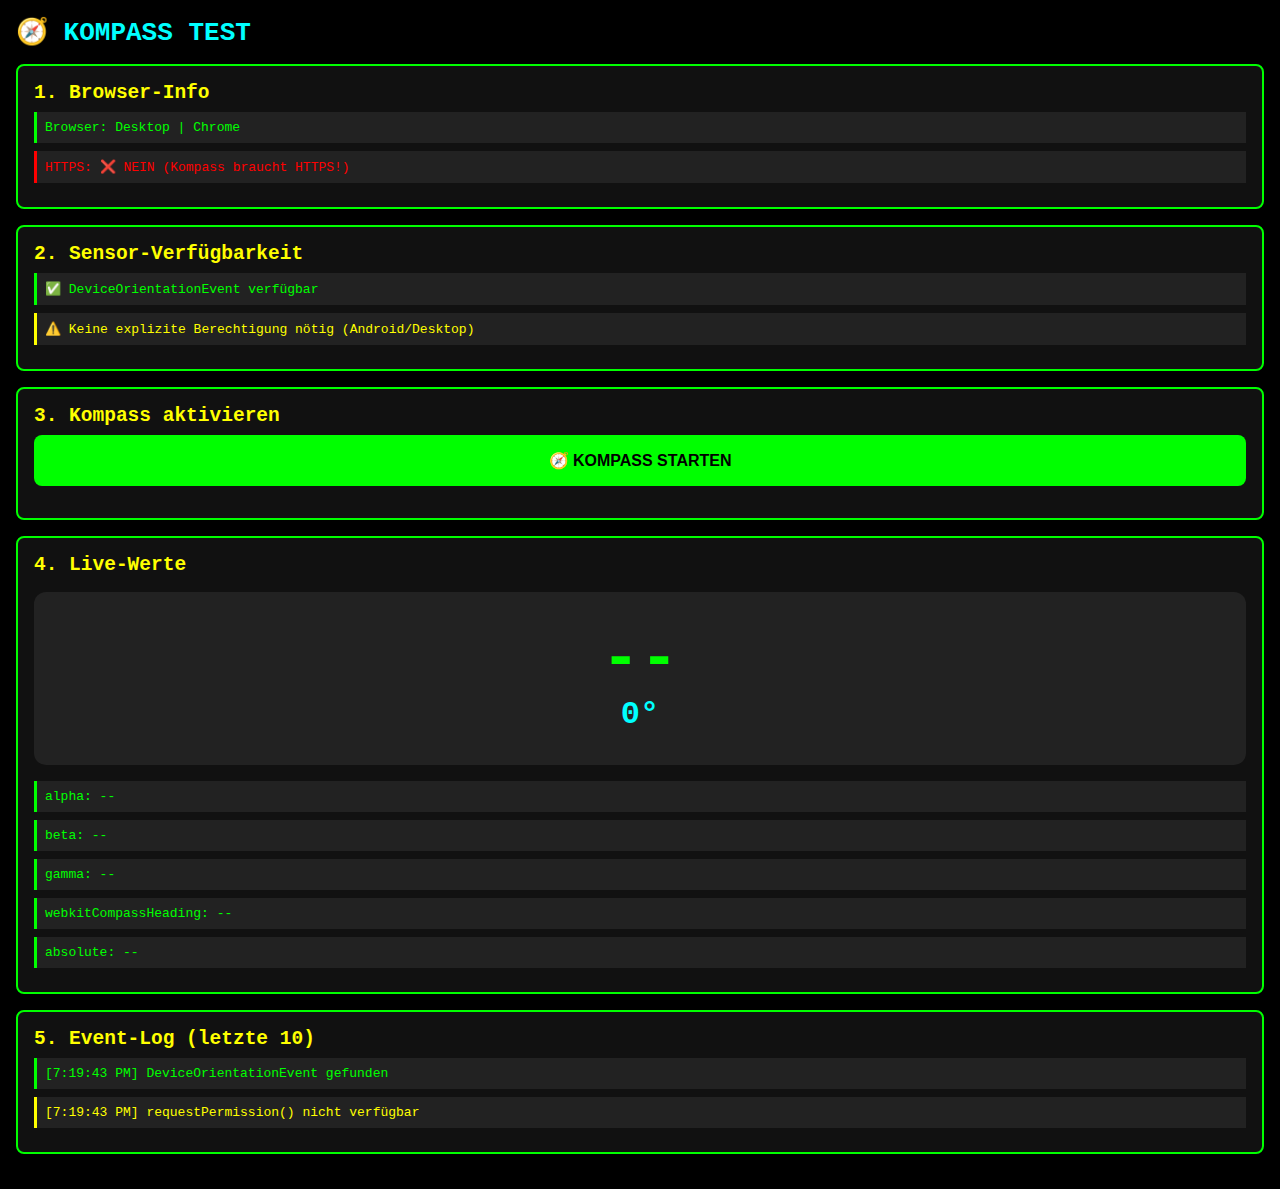
<file: compass-test.html>
<!DOCTYPE html>
<html lang="de">
<head>
    <meta charset="UTF-8">
    <meta name="viewport" content="width=device-width, initial-scale=1.0">
    <title>Kompass Test - Debug</title>
    <style>
        * {
            margin: 0;
            padding: 0;
            box-sizing: border-box;
        }
        
        body {
            font-family: monospace;
            background: #000;
            color: #0f0;
            padding: 1rem;
        }
        
        .test-box {
            background: #111;
            border: 2px solid #0f0;
            border-radius: 8px;
            padding: 1rem;
            margin-bottom: 1rem;
        }
        
        h1 {
            color: #0ff;
            margin-bottom: 1rem;
        }
        
        h2 {
            color: #ff0;
            margin-bottom: 0.5rem;
        }
        
        .btn {
            background: #0f0;
            color: #000;
            border: none;
            padding: 1rem;
            font-size: 1rem;
            font-weight: bold;
            border-radius: 8px;
            width: 100%;
            margin-bottom: 1rem;
            cursor: pointer;
        }
        
        .btn:active {
            background: #0a0;
        }
        
        .status {
            margin: 0.5rem 0;
            padding: 0.5rem;
            background: #222;
            border-left: 3px solid #0f0;
        }
        
        .status.error {
            border-color: #f00;
            color: #f00;
        }
        
        .status.warning {
            border-color: #ff0;
            color: #ff0;
        }
        
        .big-compass {
            text-align: center;
            font-size: 4rem;
            font-weight: bold;
            padding: 2rem;
            background: #222;
            border-radius: 12px;
            margin: 1rem 0;
        }
        
        .compass-value {
            font-size: 2rem;
            color: #0ff;
        }
    </style>
</head>
<body>
    <h1>🧭 KOMPASS TEST</h1>
    
    <div class="test-box">
        <h2>1. Browser-Info</h2>
        <div class="status" id="browserInfo">Lade...</div>
        <div class="status" id="httpsInfo">Lade...</div>
    </div>
    
    <div class="test-box">
        <h2>2. Sensor-Verfügbarkeit</h2>
        <div class="status" id="sensorInfo">Prüfe...</div>
        <div class="status" id="permissionInfo">Prüfe...</div>
    </div>
    
    <div class="test-box">
        <h2>3. Kompass aktivieren</h2>
        <button class="btn" onclick="startCompass()">🧭 KOMPASS STARTEN</button>
        <div id="compassStatus"></div>
    </div>
    
    <div class="test-box">
        <h2>4. Live-Werte</h2>
        <div class="big-compass">
            <div id="compassDisplay">--</div>
            <div class="compass-value" id="compassDegrees">0°</div>
        </div>
        <div class="status" id="alphaValue">alpha: --</div>
        <div class="status" id="betaValue">beta: --</div>
        <div class="status" id="gammaValue">gamma: --</div>
        <div class="status" id="webkitValue">webkitCompassHeading: --</div>
        <div class="status" id="absoluteValue">absolute: --</div>
    </div>
    
    <div class="test-box">
        <h2>5. Event-Log (letzte 10)</h2>
        <div id="eventLog"></div>
    </div>
    
    <script>
        const eventLog = [];
        let compassActive = false;
        
        function log(msg, type = 'info') {
            console.log(msg);
            eventLog.push({ time: new Date().toLocaleTimeString(), msg: msg, type: type });
            if (eventLog.length > 10) eventLog.shift();
            updateEventLog();
        }
        
        function updateEventLog() {
            const logDiv = document.getElementById('eventLog');
            logDiv.innerHTML = eventLog.map(e => 
                `<div class="status ${e.type}">[${e.time}] ${e.msg}</div>`
            ).join('');
        }
        
        // Check browser info
        const userAgent = navigator.userAgent;
        const isIOS = /iPad|iPhone|iPod/.test(userAgent);
        const isAndroid = /Android/.test(userAgent);
        const isSafari = /Safari/.test(userAgent) && !/Chrome/.test(userAgent);
        const isChrome = /Chrome/.test(userAgent);
        const isFirefox = /Firefox/.test(userAgent);
        const isSecure = window.location.protocol === 'https:';
        
        document.getElementById('browserInfo').textContent = 
            `Browser: ${isIOS ? 'iOS' : isAndroid ? 'Android' : 'Desktop'} | ` +
            `${isSafari ? 'Safari' : isChrome ? 'Chrome' : isFirefox ? 'Firefox' : 'Unbekannt'}`;
        
        document.getElementById('httpsInfo').textContent = 
            `HTTPS: ${isSecure ? '✅ Ja' : '❌ NEIN (Kompass braucht HTTPS!)'}`;
        document.getElementById('httpsInfo').className = isSecure ? 'status' : 'status error';
        
        // Check sensor availability
        if (typeof DeviceOrientationEvent !== 'undefined') {
            document.getElementById('sensorInfo').textContent = 
                '✅ DeviceOrientationEvent verfügbar';
            log('DeviceOrientationEvent gefunden', 'info');
        } else {
            document.getElementById('sensorInfo').textContent = 
                '❌ DeviceOrientationEvent NICHT verfügbar';
            document.getElementById('sensorInfo').className = 'status error';
            log('DeviceOrientationEvent fehlt!', 'error');
        }
        
        // Check permission API
        if (typeof DeviceOrientationEvent !== 'undefined' && 
            typeof DeviceOrientationEvent.requestPermission === 'function') {
            document.getElementById('permissionInfo').textContent = 
                '✅ Berechtigung kann angefragt werden (iOS 13+)';
            log('requestPermission() verfügbar', 'info');
        } else {
            document.getElementById('permissionInfo').textContent = 
                '⚠️ Keine explizite Berechtigung nötig (Android/Desktop)';
            document.getElementById('permissionInfo').className = 'status warning';
            log('requestPermission() nicht verfügbar', 'warning');
        }
        
        // Start compass
        async function startCompass() {
            const statusDiv = document.getElementById('compassStatus');
            statusDiv.innerHTML = '<div class="status">Starte Kompass...</div>';
            log('Kompass-Start angefordert', 'info');
            
            try {
                // iOS 13+ requires permission
                if (typeof DeviceOrientationEvent !== 'undefined' && 
                    typeof DeviceOrientationEvent.requestPermission === 'function') {
                    
                    log('Frage nach Berechtigung (iOS)...', 'info');
                    const permission = await DeviceOrientationEvent.requestPermission();
                    log(`Berechtigung: ${permission}`, permission === 'granted' ? 'info' : 'error');
                    
                    if (permission === 'granted') {
                        // Try deviceorientation first
                        window.addEventListener('deviceorientation', handleOrientation, true);
                        log('Event-Listener registriert (deviceorientation)', 'info');
                        statusDiv.innerHTML = '<div class="status">✅ Kompass läuft! Bewegen Sie das Gerät...</div>';
                        compassActive = true;
                    } else {
                        statusDiv.innerHTML = '<div class="status error">❌ Berechtigung verweigert!</div>';
                        log('Berechtigung verweigert', 'error');
                    }
                } else {
                    // Android/Desktop - try both event types
                    log('Registriere Event-Listener (kein iOS)...', 'info');
                    
                    // Try absolute first
                    if ('ondeviceorientationabsolute' in window) {
                        window.addEventListener('deviceorientationabsolute', handleOrientation, true);
                        log('Event-Listener: deviceorientationabsolute', 'info');
                    } else {
                        window.addEventListener('deviceorientation', handleOrientation, true);
                        log('Event-Listener: deviceorientation', 'info');
                    }
                    
                    statusDiv.innerHTML = '<div class="status">✅ Kompass läuft! Bewegen Sie das Gerät...</div>';
                    compassActive = true;
                }
            } catch (error) {
                log(`FEHLER: ${error.message}`, 'error');
                statusDiv.innerHTML = `<div class="status error">❌ Fehler: ${error.message}</div>`;
            }
        }
        
        // Handle orientation
        let eventCount = 0;
        function handleOrientation(event) {
            eventCount++;
            
            // Log every 30th event to avoid spam
            if (eventCount % 30 === 0) {
                log(`Event #${eventCount} empfangen`, 'info');
            }
            
            // Update all values
            document.getElementById('alphaValue').textContent = 
                `alpha: ${event.alpha !== null ? event.alpha.toFixed(1) : 'null'}`;
            document.getElementById('betaValue').textContent = 
                `beta: ${event.beta !== null ? event.beta.toFixed(1) : 'null'}`;
            document.getElementById('gammaValue').textContent = 
                `gamma: ${event.gamma !== null ? event.gamma.toFixed(1) : 'null'}`;
            document.getElementById('webkitValue').textContent = 
                `webkitCompassHeading: ${event.webkitCompassHeading !== undefined ? event.webkitCompassHeading.toFixed(1) : 'undefined'}`;
            document.getElementById('absoluteValue').textContent = 
                `absolute: ${event.absolute ? 'true' : 'false'}`;
            
            // Calculate compass heading
            let heading = 0;
            let source = '';
            
            if (event.webkitCompassHeading !== undefined && event.webkitCompassHeading !== null) {
                heading = event.webkitCompassHeading;
                source = 'webkit';
            } else if (event.alpha !== null) {
                heading = 360 - event.alpha;
                source = 'alpha';
            }
            
            // Update display
            const directions = ['N', 'NO', 'O', 'SO', 'S', 'SW', 'W', 'NW'];
            const index = Math.round(heading / 45) % 8;
            
            document.getElementById('compassDisplay').textContent = directions[index];
            document.getElementById('compassDegrees').textContent = Math.round(heading) + '°';
            
            // Color based on source
            const display = document.getElementById('compassDisplay');
            if (source === 'webkit') {
                display.style.color = '#0f0'; // Green = good (webkit)
            } else if (source === 'alpha') {
                display.style.color = '#ff0'; // Yellow = okay (alpha)
            } else {
                display.style.color = '#f00'; // Red = bad
            }
            
            // Log source on first event
            if (eventCount === 1) {
                log(`Datenquelle: ${source || 'keine'}`, source ? 'info' : 'error');
            }
        }
        
        // Auto-start on mobile
        if ((isIOS || isAndroid) && isSecure) {
            log('Mobile + HTTPS erkannt - bereit zum Starten', 'info');
        }
    </script>
</body>
</html>
</file>
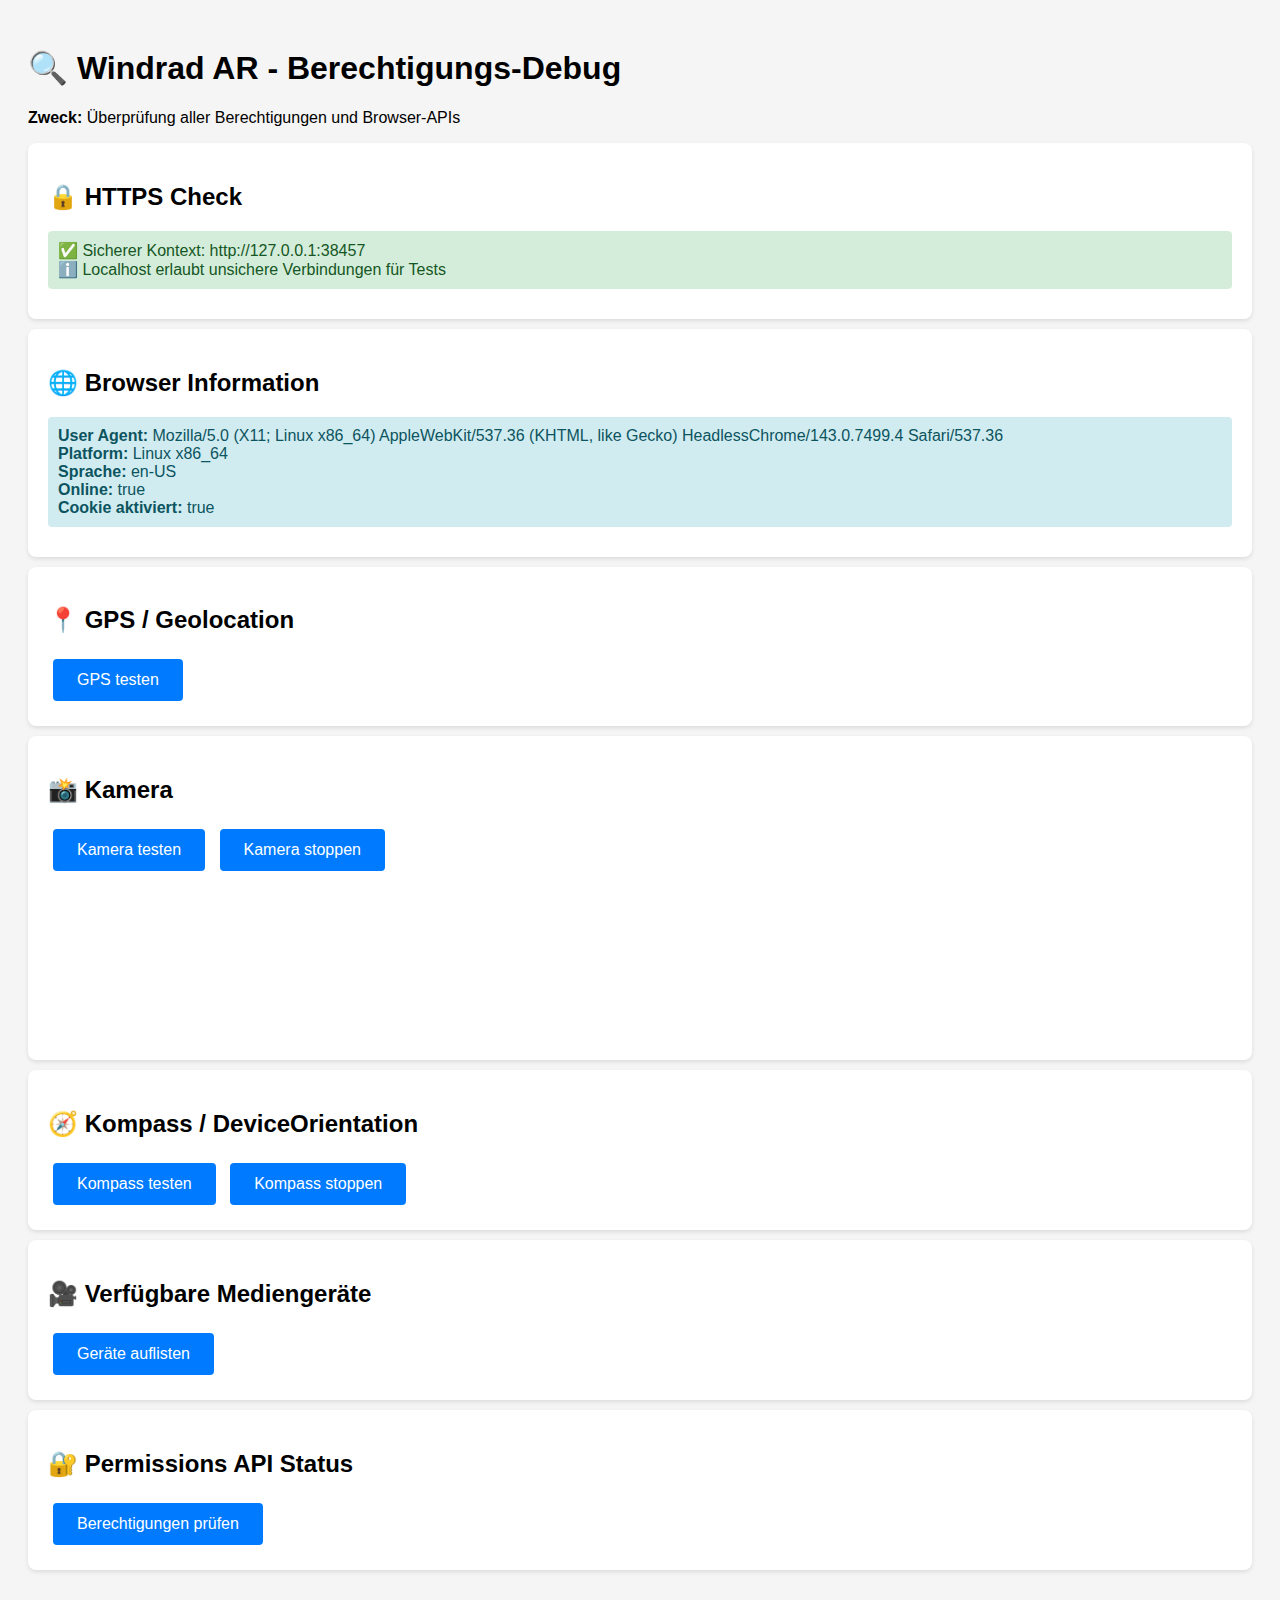
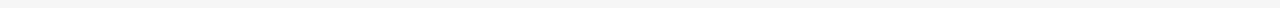
<file: debug-permissions.html>
<!DOCTYPE html>
<html lang="de">
<head>
    <meta charset="UTF-8">
    <meta name="viewport" content="width=device-width, initial-scale=1.0">
    <title>🔍 Berechtigungs-Debug</title>
    <style>
        body {
            font-family: Arial, sans-serif;
            padding: 20px;
            background: #f5f5f5;
        }
        .test-section {
            background: white;
            padding: 20px;
            margin: 10px 0;
            border-radius: 8px;
            box-shadow: 0 2px 4px rgba(0,0,0,0.1);
        }
        .status {
            padding: 10px;
            margin: 10px 0;
            border-radius: 4px;
        }
        .success { background: #d4edda; color: #155724; }
        .error { background: #f8d7da; color: #721c24; }
        .warning { background: #fff3cd; color: #856404; }
        .info { background: #d1ecf1; color: #0c5460; }
        button {
            background: #007bff;
            color: white;
            border: none;
            padding: 12px 24px;
            border-radius: 4px;
            cursor: pointer;
            margin: 5px;
            font-size: 16px;
        }
        button:hover {
            background: #0056b3;
        }
        button:disabled {
            background: #ccc;
            cursor: not-allowed;
        }
        pre {
            background: #f8f9fa;
            padding: 10px;
            border-radius: 4px;
            overflow-x: auto;
        }
        .live-data {
            font-family: monospace;
            font-size: 14px;
            line-height: 1.6;
        }
    </style>
</head>
<body>
    <h1>🔍 Windrad AR - Berechtigungs-Debug</h1>
    <p><strong>Zweck:</strong> Überprüfung aller Berechtigungen und Browser-APIs</p>

    <!-- HTTPS Check -->
    <div class="test-section">
        <h2>🔒 HTTPS Check</h2>
        <div id="httpsStatus"></div>
    </div>

    <!-- Browser Check -->
    <div class="test-section">
        <h2>🌐 Browser Information</h2>
        <div id="browserInfo"></div>
    </div>

    <!-- GPS/Geolocation -->
    <div class="test-section">
        <h2>📍 GPS / Geolocation</h2>
        <button onclick="testGeolocation()">GPS testen</button>
        <div id="gpsStatus"></div>
        <div id="gpsData"></div>
    </div>

    <!-- Kamera -->
    <div class="test-section">
        <h2>📸 Kamera</h2>
        <button onclick="testCamera()">Kamera testen</button>
        <button onclick="stopCamera()">Kamera stoppen</button>
        <div id="cameraStatus"></div>
        <video id="testVideo" autoplay playsinline style="max-width: 100%; border-radius: 8px; margin-top: 10px;"></video>
    </div>

    <!-- Kompass / DeviceOrientation -->
    <div class="test-section">
        <h2>🧭 Kompass / DeviceOrientation</h2>
        <button onclick="testOrientation()">Kompass testen</button>
        <button onclick="stopOrientation()">Kompass stoppen</button>
        <div id="orientationStatus"></div>
        <div id="orientationData" class="live-data"></div>
    </div>

    <!-- MediaDevices Check -->
    <div class="test-section">
        <h2>🎥 Verfügbare Mediengeräte</h2>
        <button onclick="listDevices()">Geräte auflisten</button>
        <div id="devicesStatus"></div>
    </div>

    <!-- Permissions API -->
    <div class="test-section">
        <h2>🔐 Permissions API Status</h2>
        <button onclick="checkPermissions()">Berechtigungen prüfen</button>
        <div id="permissionsStatus"></div>
    </div>

    <script>
        let cameraStream = null;
        let orientationActive = false;

        // ========================================
        // HTTPS Check
        // ========================================
        function checkHTTPS() {
            const isHTTPS = window.location.protocol === 'https:';
            const isLocalhost = window.location.hostname === 'localhost' ||
                               window.location.hostname === '127.0.0.1';

            const status = document.getElementById('httpsStatus');
            if (isHTTPS || isLocalhost) {
                status.innerHTML = `<div class="status success">
                    ✅ Sicherer Kontext: ${window.location.protocol}//${window.location.host}
                    ${isLocalhost ? '<br>ℹ️ Localhost erlaubt unsichere Verbindungen für Tests' : ''}
                </div>`;
            } else {
                status.innerHTML = `<div class="status error">
                    ❌ HTTPS erforderlich! Aktuell: ${window.location.protocol}
                    <br>⚠️ Kamera und Kompass funktionieren nur mit HTTPS oder localhost
                </div>`;
            }
        }

        // ========================================
        // Browser Info
        // ========================================
        function checkBrowser() {
            const info = document.getElementById('browserInfo');
            const data = {
                'User Agent': navigator.userAgent,
                'Platform': navigator.platform,
                'Sprache': navigator.language,
                'Online': navigator.onLine,
                'Cookie aktiviert': navigator.cookieEnabled
            };

            let html = '<div class="status info">';
            for (const [key, value] of Object.entries(data)) {
                html += `<strong>${key}:</strong> ${value}<br>`;
            }
            html += '</div>';
            info.innerHTML = html;
        }

        // ========================================
        // GPS / Geolocation
        // ========================================
        async function testGeolocation() {
            const status = document.getElementById('gpsStatus');
            const data = document.getElementById('gpsData');

            if (!navigator.geolocation) {
                status.innerHTML = '<div class="status error">❌ Geolocation API nicht verfügbar</div>';
                return;
            }

            status.innerHTML = '<div class="status warning">⏳ GPS-Position wird abgerufen...</div>';

            navigator.geolocation.getCurrentPosition(
                (position) => {
                    status.innerHTML = '<div class="status success">✅ GPS erfolgreich abgerufen</div>';
                    data.innerHTML = `<pre>${JSON.stringify({
                        latitude: position.coords.latitude,
                        longitude: position.coords.longitude,
                        accuracy: position.coords.accuracy + ' m',
                        altitude: position.coords.altitude,
                        speed: position.coords.speed,
                        heading: position.coords.heading,
                        timestamp: new Date(position.timestamp).toLocaleString()
                    }, null, 2)}</pre>`;
                },
                (error) => {
                    status.innerHTML = `<div class="status error">
                        ❌ GPS-Fehler: ${error.message}
                        <br><strong>Code:</strong> ${error.code}
                        <br><strong>Mögliche Ursachen:</strong>
                        <ul>
                            <li>Standortdienste deaktiviert</li>
                            <li>Berechtigung verweigert</li>
                            <li>Timeout (Gerät findet keine Position)</li>
                            <li>Position nicht verfügbar</li>
                        </ul>
                    </div>`;
                    data.innerHTML = '';
                },
                {
                    enableHighAccuracy: true,
                    timeout: 10000,
                    maximumAge: 0
                }
            );
        }

        // ========================================
        // Kamera
        // ========================================
        async function testCamera() {
            const status = document.getElementById('cameraStatus');
            const video = document.getElementById('testVideo');

            if (!navigator.mediaDevices || !navigator.mediaDevices.getUserMedia) {
                status.innerHTML = '<div class="status error">❌ getUserMedia API nicht verfügbar</div>';
                return;
            }

            status.innerHTML = '<div class="status warning">⏳ Kamera wird gestartet...</div>';

            try {
                cameraStream = await navigator.mediaDevices.getUserMedia({
                    video: {
                        facingMode: 'environment',
                        width: { ideal: 1920 },
                        height: { ideal: 1080 }
                    }
                });

                video.srcObject = cameraStream;
                video.style.display = 'block';

                const track = cameraStream.getVideoTracks()[0];
                const settings = track.getSettings();

                status.innerHTML = `<div class="status success">
                    ✅ Kamera erfolgreich gestartet
                    <br><strong>Auflösung:</strong> ${settings.width} × ${settings.height}
                    <br><strong>Facing Mode:</strong> ${settings.facingMode}
                    <br><strong>Device ID:</strong> ${settings.deviceId}
                </div>`;

            } catch (error) {
                status.innerHTML = `<div class="status error">
                    ❌ Kamera-Fehler: ${error.name}
                    <br><strong>Message:</strong> ${error.message}
                    <br><strong>Mögliche Ursachen:</strong>
                    <ul>
                        <li><strong>NotAllowedError:</strong> Berechtigung verweigert</li>
                        <li><strong>NotFoundError:</strong> Keine Kamera gefunden</li>
                        <li><strong>NotReadableError:</strong> Kamera wird bereits verwendet</li>
                        <li><strong>OverconstrainedError:</strong> Anforderungen nicht erfüllbar</li>
                        <li><strong>SecurityError:</strong> HTTPS erforderlich</li>
                    </ul>
                </div>`;
            }
        }

        function stopCamera() {
            if (cameraStream) {
                cameraStream.getTracks().forEach(track => track.stop());
                cameraStream = null;
                document.getElementById('testVideo').style.display = 'none';
                document.getElementById('cameraStatus').innerHTML = '<div class="status info">ℹ️ Kamera gestoppt</div>';
            }
        }

        // ========================================
        // Kompass / DeviceOrientation
        // ========================================
        async function testOrientation() {
            const status = document.getElementById('orientationStatus');
            const data = document.getElementById('orientationData');

            // Check if iOS and needs permission
            if (typeof DeviceOrientationEvent !== 'undefined' &&
                typeof DeviceOrientationEvent.requestPermission === 'function') {

                status.innerHTML = '<div class="status warning">⏳ iOS-Berechtigung wird angefordert...</div>';

                try {
                    const permission = await DeviceOrientationEvent.requestPermission();
                    if (permission !== 'granted') {
                        status.innerHTML = '<div class="status error">❌ DeviceOrientation-Berechtigung verweigert</div>';
                        return;
                    }
                    status.innerHTML = '<div class="status success">✅ iOS-Berechtigung erteilt</div>';
                } catch (error) {
                    status.innerHTML = `<div class="status error">
                        ❌ Berechtigungs-Fehler: ${error.message}
                        <br>⚠️ iOS erfordert HTTPS und User-Interaktion (Button-Klick)
                    </div>`;
                    return;
                }
            } else if (typeof DeviceOrientationEvent === 'undefined') {
                status.innerHTML = '<div class="status error">❌ DeviceOrientationEvent nicht verfügbar</div>';
                return;
            } else {
                status.innerHTML = '<div class="status success">✅ DeviceOrientation verfügbar (keine Berechtigung nötig)</div>';
            }

            // Start listening
            orientationActive = true;

            const handleOrientation = (event) => {
                if (!orientationActive) return;

                let heading = null;
                let source = '';

                // iOS uses webkitCompassHeading
                if (event.webkitCompassHeading !== undefined && event.webkitCompassHeading !== null) {
                    heading = event.webkitCompassHeading;
                    source = 'iOS webkitCompassHeading';
                }
                // Android uses alpha (inverted)
                else if (event.alpha !== null) {
                    heading = 360 - event.alpha;
                    source = 'Android alpha (invertiert)';
                }

                data.innerHTML = `
                    <strong>Kompass-Daten (Live):</strong><br>
                    Richtung: ${heading !== null ? Math.round(heading) + '°' : 'Nicht verfügbar'}<br>
                    Quelle: ${source || 'Keine'}<br>
                    <br>
                    <strong>Rohdaten:</strong><br>
                    alpha: ${event.alpha !== null ? event.alpha.toFixed(2) + '°' : 'null'}<br>
                    beta: ${event.beta !== null ? event.beta.toFixed(2) + '°' : 'null'}<br>
                    gamma: ${event.gamma !== null ? event.gamma.toFixed(2) + '°' : 'null'}<br>
                    webkitCompassHeading: ${event.webkitCompassHeading !== undefined ? event.webkitCompassHeading + '°' : 'undefined'}<br>
                    absolute: ${event.absolute}
                `;
            };

            window.addEventListener('deviceorientation', handleOrientation);
            window.addEventListener('deviceorientationabsolute', handleOrientation);

            // Store handler for cleanup
            window._orientationHandler = handleOrientation;
        }

        function stopOrientation() {
            orientationActive = false;
            if (window._orientationHandler) {
                window.removeEventListener('deviceorientation', window._orientationHandler);
                window.removeEventListener('deviceorientationabsolute', window._orientationHandler);
            }
            document.getElementById('orientationStatus').innerHTML = '<div class="status info">ℹ️ Kompass gestoppt</div>';
            document.getElementById('orientationData').innerHTML = '';
        }

        // ========================================
        // MediaDevices List
        // ========================================
        async function listDevices() {
            const status = document.getElementById('devicesStatus');

            if (!navigator.mediaDevices || !navigator.mediaDevices.enumerateDevices) {
                status.innerHTML = '<div class="status error">❌ enumerateDevices nicht verfügbar</div>';
                return;
            }

            try {
                const devices = await navigator.mediaDevices.enumerateDevices();

                const videoInputs = devices.filter(d => d.kind === 'videoinput');
                const audioInputs = devices.filter(d => d.kind === 'audioinput');
                const audioOutputs = devices.filter(d => d.kind === 'audiooutput');

                let html = '<div class="status success">✅ Geräte gefunden</div>';
                html += '<pre>';
                html += `<strong>Video-Eingänge (${videoInputs.length}):</strong>\n`;
                videoInputs.forEach((d, i) => {
                    html += `  ${i+1}. ${d.label || 'Kamera ' + (i+1)}\n`;
                    html += `     ID: ${d.deviceId}\n`;
                });
                html += `\n<strong>Audio-Eingänge (${audioInputs.length}):</strong>\n`;
                audioInputs.forEach((d, i) => {
                    html += `  ${i+1}. ${d.label || 'Mikrofon ' + (i+1)}\n`;
                });
                html += `\n<strong>Audio-Ausgänge (${audioOutputs.length}):</strong>\n`;
                audioOutputs.forEach((d, i) => {
                    html += `  ${i+1}. ${d.label || 'Lautsprecher ' + (i+1)}\n`;
                });
                html += '</pre>';

                status.innerHTML = html;

            } catch (error) {
                status.innerHTML = `<div class="status error">❌ Fehler: ${error.message}</div>`;
            }
        }

        // ========================================
        // Permissions API
        // ========================================
        async function checkPermissions() {
            const status = document.getElementById('permissionsStatus');

            if (!navigator.permissions) {
                status.innerHTML = '<div class="status warning">⚠️ Permissions API nicht verfügbar</div>';
                return;
            }

            const permissions = ['camera', 'geolocation'];
            let html = '<div class="status info">';

            for (const perm of permissions) {
                try {
                    const result = await navigator.permissions.query({ name: perm });
                    const icon = result.state === 'granted' ? '✅' : result.state === 'denied' ? '❌' : '⚠️';
                    html += `${icon} <strong>${perm}:</strong> ${result.state}<br>`;
                } catch (error) {
                    html += `❓ <strong>${perm}:</strong> Nicht abfragbar (${error.message})<br>`;
                }
            }

            html += '</div>';
            status.innerHTML = html;
        }

        // ========================================
        // Initialize on load
        // ========================================
        window.addEventListener('load', () => {
            checkHTTPS();
            checkBrowser();
        });
    </script>
</body>
</html>
</file>
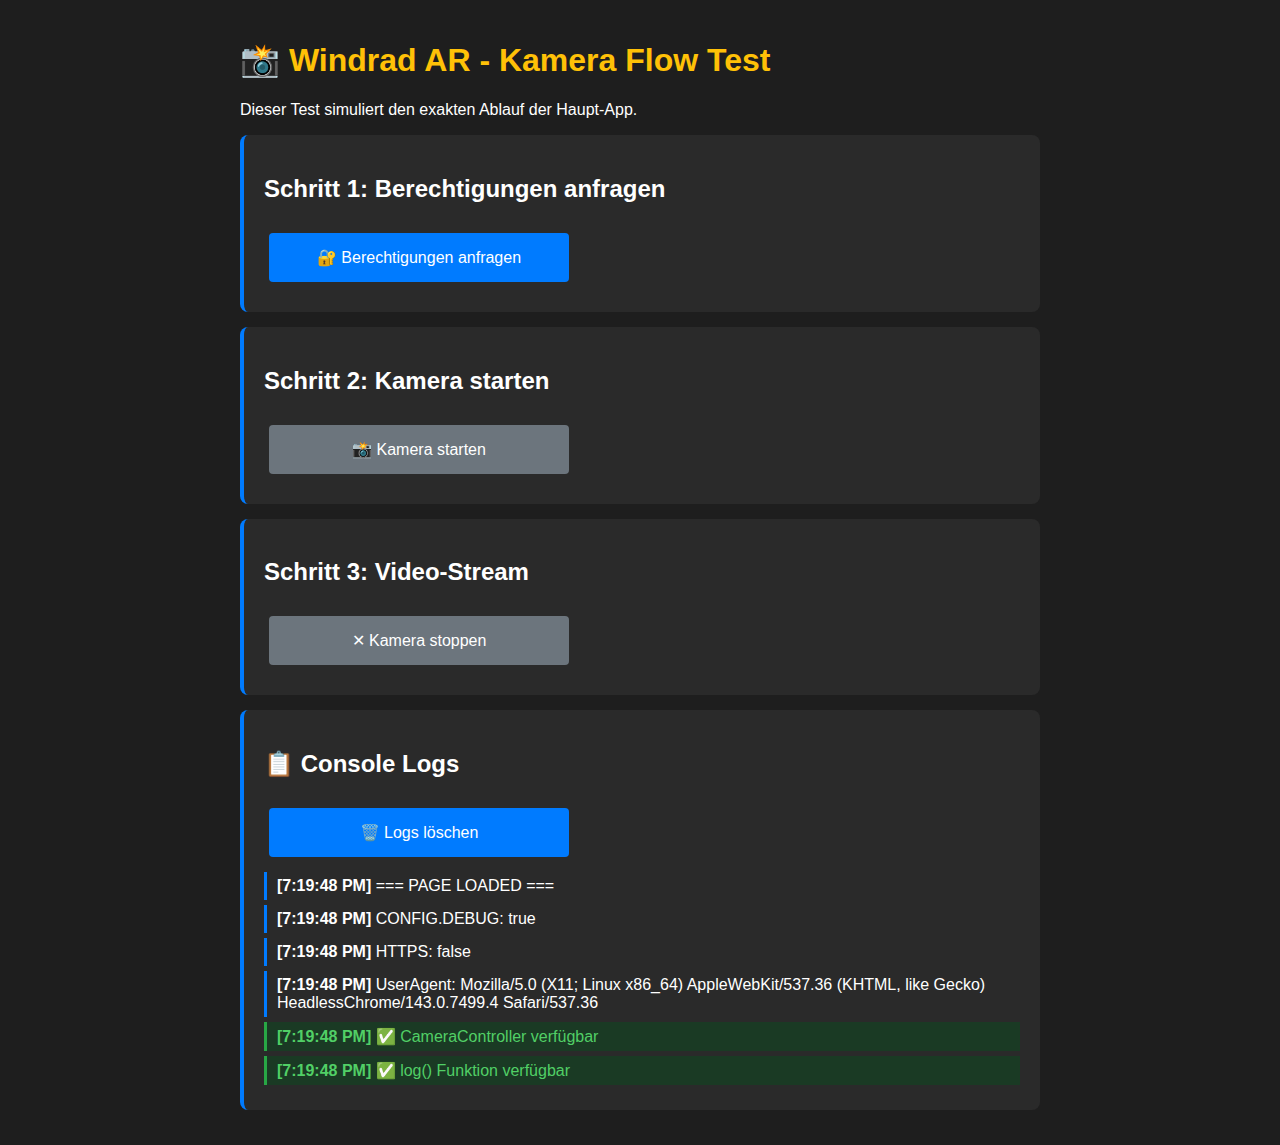
<file: test-camera.html>
<!DOCTYPE html>
<html lang="de">
<head>
    <meta charset="UTF-8">
    <meta name="viewport" content="width=device-width, initial-scale=1.0">
    <meta name="apple-mobile-web-app-capable" content="yes">
    <title>📸 Kamera-Test</title>
    <style>
        body {
            font-family: Arial, sans-serif;
            padding: 20px;
            background: #1e1e1e;
            color: #fff;
            max-width: 800px;
            margin: 0 auto;
        }
        h1 { color: #ffc107; }
        .step {
            background: #2a2a2a;
            padding: 20px;
            margin: 15px 0;
            border-radius: 8px;
            border-left: 4px solid #007bff;
        }
        .success { border-left-color: #28a745; background: #1a3a24; }
        .error { border-left-color: #dc3545; background: #3a1a1a; }
        .warning { border-left-color: #ffc107; background: #3a3320; }
        button {
            background: #007bff;
            color: white;
            border: none;
            padding: 15px 30px;
            border-radius: 4px;
            cursor: pointer;
            font-size: 16px;
            margin: 10px 5px;
            width: 100%;
            max-width: 300px;
        }
        button:hover { background: #0056b3; }
        button:disabled { background: #6c757d; cursor: not-allowed; }
        video {
            width: 100%;
            max-width: 600px;
            border-radius: 8px;
            margin: 20px 0;
            display: none;
        }
        video.active { display: block; }
        pre {
            background: #000;
            padding: 15px;
            border-radius: 4px;
            overflow-x: auto;
            font-size: 12px;
            line-height: 1.5;
        }
        .log-entry {
            margin: 5px 0;
            padding: 5px;
            border-left: 3px solid #007bff;
            padding-left: 10px;
        }
        .log-entry.error {
            border-left-color: #dc3545;
            color: #ff6b6b;
        }
        .log-entry.success {
            border-left-color: #28a745;
            color: #51cf66;
        }
    </style>
</head>
<body>
    <h1>📸 Windrad AR - Kamera Flow Test</h1>
    <p>Dieser Test simuliert den exakten Ablauf der Haupt-App.</p>

    <div class="step">
        <h2>Schritt 1: Berechtigungen anfragen</h2>
        <button id="btn1" onclick="step1()">🔐 Berechtigungen anfragen</button>
        <div id="result1"></div>
    </div>

    <div class="step">
        <h2>Schritt 2: Kamera starten</h2>
        <button id="btn2" onclick="step2()" disabled>📸 Kamera starten</button>
        <div id="result2"></div>
    </div>

    <div class="step">
        <h2>Schritt 3: Video-Stream</h2>
        <video id="video" autoplay playsinline></video>
        <button id="btn3" onclick="step3()" disabled>✕ Kamera stoppen</button>
    </div>

    <div class="step">
        <h2>📋 Console Logs</h2>
        <button onclick="clearLogs()">🗑️ Logs löschen</button>
        <div id="logs"></div>
    </div>

    <!-- Load scripts -->
    <script src="js/config.js"></script>
    <script src="js/camera-controller.js"></script>
    <script src="js/elevation-service.js"></script>

    <script>
        const logsDiv = document.getElementById('logs');
        let cameraController = null;

        // Intercept console.log and console.error
        const originalLog = console.log;
        const originalError = console.error;

        console.log = function(...args) {
            originalLog.apply(console, args);
            addLog(args.join(' '), 'log');
        };

        console.error = function(...args) {
            originalError.apply(console, args);
            addLog(args.join(' '), 'error');
        };

        function addLog(message, type = 'log') {
            const entry = document.createElement('div');
            entry.className = `log-entry ${type}`;
            const timestamp = new Date().toLocaleTimeString();
            entry.innerHTML = `<strong>[${timestamp}]</strong> ${message}`;
            logsDiv.appendChild(entry);
            logsDiv.scrollTop = logsDiv.scrollHeight;
        }

        function clearLogs() {
            logsDiv.innerHTML = '';
        }

        function setResult(id, html, className = '') {
            const div = document.getElementById(id);
            div.innerHTML = html;
            if (className) {
                div.parentElement.className = 'step ' + className;
            }
        }

        async function step1() {
            setResult('result1', '⏳ Berechtigungen werden angefragt...', 'warning');

            try {
                console.log('=== SCHRITT 1: Berechtigungen anfragen ===');

                // Create controller
                cameraController = new CameraController();
                console.log('✅ CameraController erstellt');

                // Request permissions
                const result = await cameraController.requestPermissions();
                console.log('✅ Berechtigungen erteilt:', result);

                setResult('result1', '✅ Berechtigungen erfolgreich erteilt!', 'success');
                document.getElementById('btn2').disabled = false;

            } catch (error) {
                console.error('❌ Fehler bei Berechtigungen:', error);
                setResult('result1', `❌ Fehler: ${error.message}`, 'error');
            }
        }

        async function step2() {
            setResult('result2', '⏳ Kamera wird gestartet...', 'warning');

            try {
                console.log('=== SCHRITT 2: Kamera starten ===');

                await cameraController.startCamera();
                console.log('✅ Kamera gestartet');

                const video = document.getElementById('video');
                video.srcObject = cameraController.cameraStream;
                video.classList.add('active');

                setResult('result2', '✅ Kamera erfolgreich gestartet!', 'success');
                document.getElementById('btn3').disabled = false;

            } catch (error) {
                console.error('❌ Fehler beim Kamera-Start:', error);
                setResult('result2', `❌ Fehler: ${error.message}`, 'error');
            }
        }

        function step3() {
            console.log('=== SCHRITT 3: Kamera stoppen ===');

            if (cameraController) {
                cameraController.stopCamera();
                document.getElementById('video').classList.remove('active');
                console.log('✅ Kamera gestoppt');

                // Reset
                document.getElementById('btn1').disabled = false;
                document.getElementById('btn2').disabled = true;
                document.getElementById('btn3').disabled = true;
                setResult('result1', '');
                setResult('result2', '');
            }
        }

        // Check initial state
        window.addEventListener('load', () => {
            console.log('=== PAGE LOADED ===');
            console.log('CONFIG.DEBUG:', CONFIG.DEBUG);
            console.log('HTTPS:', window.location.protocol === 'https:' || window.location.hostname === 'localhost');
            console.log('UserAgent:', navigator.userAgent);

            if (typeof CameraController === 'undefined') {
                addLog('❌ FEHLER: CameraController nicht geladen!', 'error');
            } else {
                addLog('✅ CameraController verfügbar', 'success');
            }

            if (typeof log === 'undefined') {
                addLog('❌ FEHLER: log() Funktion nicht verfügbar!', 'error');
            } else {
                addLog('✅ log() Funktion verfügbar', 'success');
            }
        });

        // Capture errors
        window.addEventListener('error', (event) => {
            addLog(`❌ JS Error: ${event.message} (${event.filename}:${event.lineno})`, 'error');
        });
    </script>
</body>
</html>
</file>
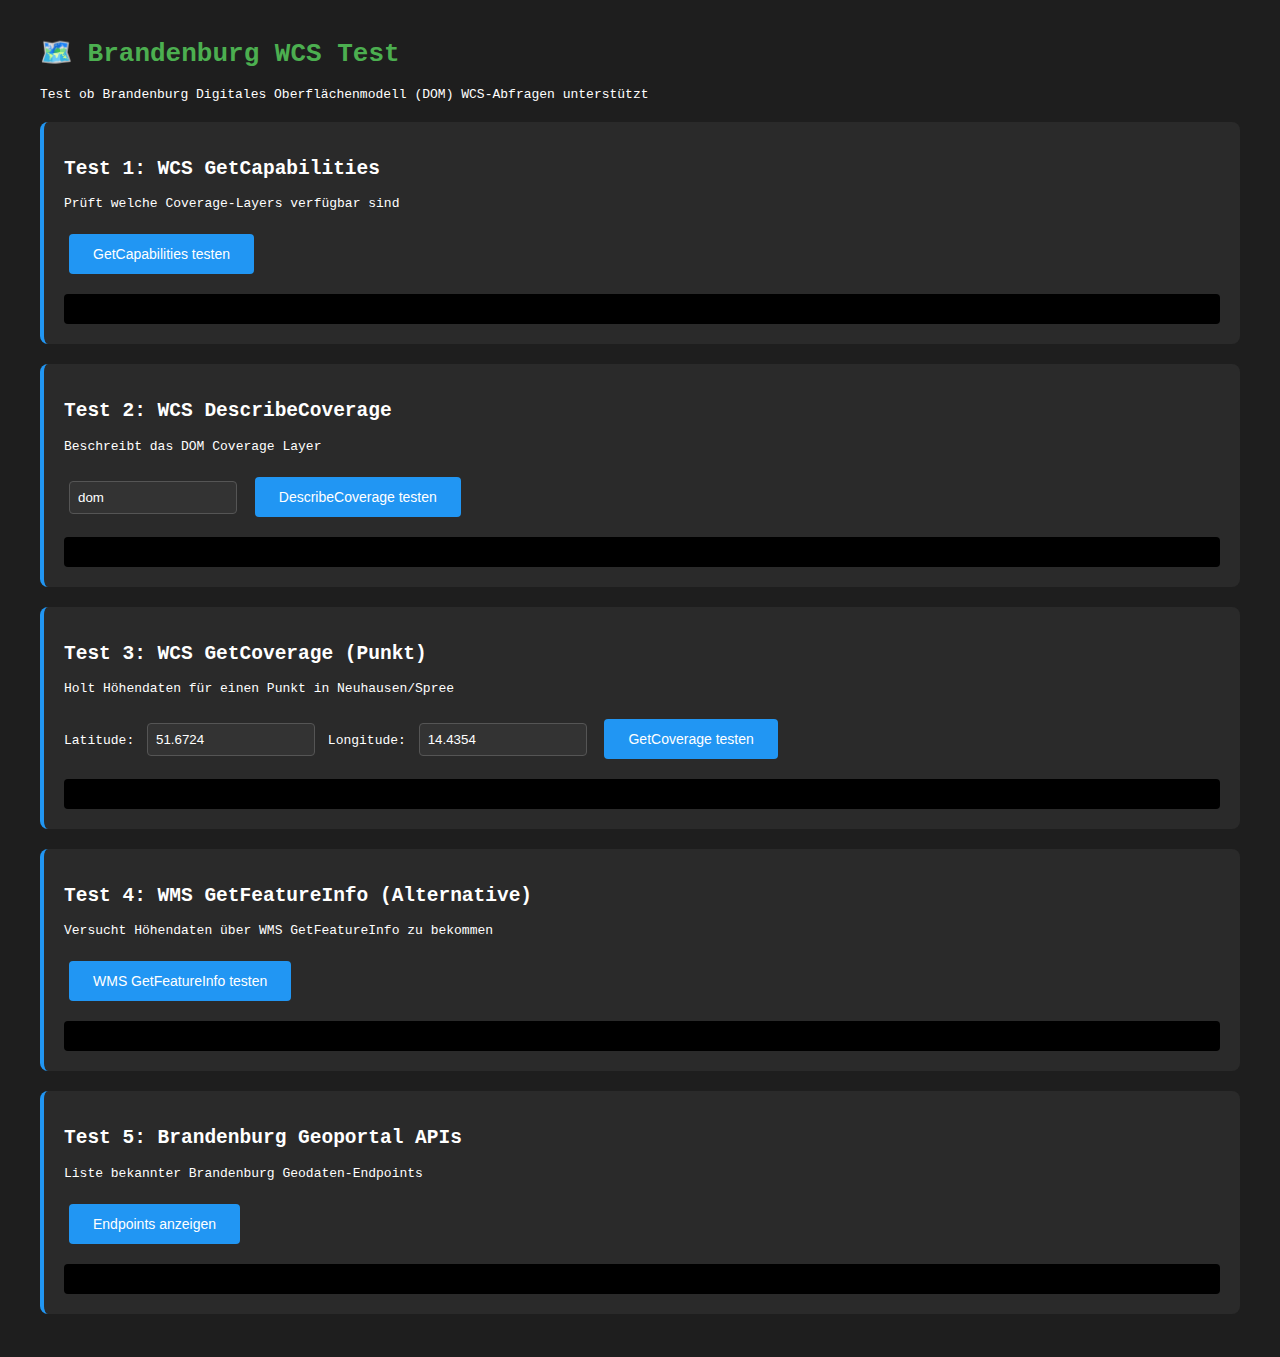
<file: test-wcs.html>
<!DOCTYPE html>
<html lang="de">
<head>
    <meta charset="UTF-8">
    <meta name="viewport" content="width=device-width, initial-scale=1.0">
    <title>🗺️ Brandenburg WCS Test</title>
    <style>
        body {
            font-family: monospace;
            padding: 20px;
            background: #1e1e1e;
            color: #fff;
            max-width: 1200px;
            margin: 0 auto;
        }
        h1 { color: #4caf50; }
        .test-section {
            background: #2a2a2a;
            padding: 20px;
            margin: 20px 0;
            border-radius: 8px;
            border-left: 4px solid #2196f3;
        }
        button {
            background: #2196f3;
            color: white;
            border: none;
            padding: 12px 24px;
            border-radius: 4px;
            cursor: pointer;
            margin: 10px 5px;
            font-size: 14px;
        }
        button:hover { background: #1976d2; }
        button:disabled { background: #666; cursor: not-allowed; }
        .result {
            background: #000;
            padding: 15px;
            border-radius: 4px;
            margin-top: 10px;
            white-space: pre-wrap;
            word-wrap: break-word;
            max-height: 400px;
            overflow-y: auto;
        }
        .success { color: #4caf50; }
        .error { color: #f44336; }
        .warning { color: #ff9800; }
        .info { color: #2196f3; }
        input {
            background: #333;
            color: #fff;
            border: 1px solid #555;
            padding: 8px;
            border-radius: 4px;
            margin: 5px;
            width: 150px;
        }
    </style>
</head>
<body>
    <h1>🗺️ Brandenburg WCS Test</h1>
    <p>Test ob Brandenburg Digitales Oberflächenmodell (DOM) WCS-Abfragen unterstützt</p>

    <!-- Test 1: WCS GetCapabilities -->
    <div class="test-section">
        <h2>Test 1: WCS GetCapabilities</h2>
        <p>Prüft welche Coverage-Layers verfügbar sind</p>
        <button onclick="testGetCapabilities()">GetCapabilities testen</button>
        <div id="result1" class="result"></div>
    </div>

    <!-- Test 2: WCS DescribeCoverage -->
    <div class="test-section">
        <h2>Test 2: WCS DescribeCoverage</h2>
        <p>Beschreibt das DOM Coverage Layer</p>
        <input type="text" id="coverageName" placeholder="Coverage Name" value="dom">
        <button onclick="testDescribeCoverage()">DescribeCoverage testen</button>
        <div id="result2" class="result"></div>
    </div>

    <!-- Test 3: WCS GetCoverage (Point) -->
    <div class="test-section">
        <h2>Test 3: WCS GetCoverage (Punkt)</h2>
        <p>Holt Höhendaten für einen Punkt in Neuhausen/Spree</p>
        <label>Latitude: <input type="number" id="lat" value="51.6724" step="0.0001"></label>
        <label>Longitude: <input type="number" id="lon" value="14.4354" step="0.0001"></label>
        <button onclick="testGetCoverage()">GetCoverage testen</button>
        <div id="result3" class="result"></div>
    </div>

    <!-- Test 4: Alternative WMS GetFeatureInfo -->
    <div class="test-section">
        <h2>Test 4: WMS GetFeatureInfo (Alternative)</h2>
        <p>Versucht Höhendaten über WMS GetFeatureInfo zu bekommen</p>
        <button onclick="testWMSGetFeatureInfo()">WMS GetFeatureInfo testen</button>
        <div id="result4" class="result"></div>
    </div>

    <!-- Test 5: Geodatenportal Brandenburg -->
    <div class="test-section">
        <h2>Test 5: Brandenburg Geoportal APIs</h2>
        <p>Liste bekannter Brandenburg Geodaten-Endpoints</p>
        <button onclick="showEndpoints()">Endpoints anzeigen</button>
        <div id="result5" class="result"></div>
    </div>

    <script>
        const log = (elementId, message, type = 'info') => {
            const el = document.getElementById(elementId);
            const timestamp = new Date().toLocaleTimeString();
            const colorClass = type;
            el.innerHTML += `<span class="${colorClass}">[${timestamp}] ${message}</span>\n`;
        };

        const clear = (elementId) => {
            document.getElementById(elementId).innerHTML = '';
        };

        // Test 1: WCS GetCapabilities
        async function testGetCapabilities() {
            clear('result1');
            log('result1', 'Starte WCS GetCapabilities Test...', 'info');

            const endpoints = [
                'https://isk.geobasis-bb.de/mapproxy/dop20c/service',
                'https://isk.geobasis-bb.de/ows/dom_wcs',
                'https://geodaten.brandenburg.de/services/dom',
                'https://geobroker.geobasis-bb.de/gbss.php'
            ];

            for (const endpoint of endpoints) {
                try {
                    log('result1', `Teste: ${endpoint}`, 'info');

                    const url = `${endpoint}?SERVICE=WCS&VERSION=2.0.1&REQUEST=GetCapabilities`;

                    log('result1', `URL: ${url}`, 'info');

                    const response = await fetch(url, { mode: 'cors' });

                    if (response.ok) {
                        const text = await response.text();
                        log('result1', `✅ SUCCESS! Status: ${response.status}`, 'success');
                        log('result1', `Content-Type: ${response.headers.get('content-type')}`, 'info');
                        log('result1', `Response length: ${text.length} bytes`, 'info');
                        log('result1', `First 500 chars:\n${text.substring(0, 500)}`, 'info');
                        return;
                    } else {
                        log('result1', `❌ HTTP ${response.status}: ${response.statusText}`, 'error');
                    }
                } catch (error) {
                    log('result1', `❌ Error: ${error.message}`, 'error');
                    if (error.message.includes('CORS')) {
                        log('result1', '⚠️ CORS blockiert - Backend-Proxy nötig!', 'warning');
                    }
                }
            }

            log('result1', '\n❌ Kein Endpoint funktioniert direkt vom Browser', 'error');
        }

        // Test 2: WCS DescribeCoverage
        async function testDescribeCoverage() {
            clear('result2');
            log('result2', 'Starte WCS DescribeCoverage Test...', 'info');

            const coverageName = document.getElementById('coverageName').value;
            const endpoint = 'https://isk.geobasis-bb.de/ows/dom_wcs';

            try {
                const url = `${endpoint}?SERVICE=WCS&VERSION=2.0.1&REQUEST=DescribeCoverage&COVERAGEID=${coverageName}`;
                log('result2', `URL: ${url}`, 'info');

                const response = await fetch(url, { mode: 'cors' });

                if (response.ok) {
                    const text = await response.text();
                    log('result2', '✅ SUCCESS!', 'success');
                    log('result2', text, 'info');
                } else {
                    log('result2', `❌ HTTP ${response.status}`, 'error');
                }
            } catch (error) {
                log('result2', `❌ Error: ${error.message}`, 'error');
            }
        }

        // Test 3: WCS GetCoverage
        async function testGetCoverage() {
            clear('result3');
            log('result3', 'Starte WCS GetCoverage Test...', 'info');

            const lat = parseFloat(document.getElementById('lat').value);
            const lon = parseFloat(document.getElementById('lon').value);

            log('result3', `Koordinaten: ${lat}, ${lon}`, 'info');

            // Convert WGS84 to ETRS89/UTM33N (EPSG:25833)
            const utm = convertToUTM(lat, lon);
            log('result3', `UTM (EPSG:25833): ${utm.x.toFixed(2)}, ${utm.y.toFixed(2)}`, 'info');

            const endpoint = 'https://isk.geobasis-bb.de/ows/dom_wcs';

            // Try GetCoverage for a small bbox around the point
            const buffer = 10; // 10 meter buffer
            const bbox = `${utm.x - buffer},${utm.y - buffer},${utm.x + buffer},${utm.y + buffer}`;

            try {
                const url = `${endpoint}?SERVICE=WCS&VERSION=2.0.1&REQUEST=GetCoverage&COVERAGEID=dom&SUBSET=X(${utm.x - buffer},${utm.x + buffer})&SUBSET=Y(${utm.y - buffer},${utm.y + buffer})&FORMAT=image/tiff`;

                log('result3', `URL: ${url}`, 'info');

                const response = await fetch(url, { mode: 'cors' });

                if (response.ok) {
                    const blob = await response.blob();
                    log('result3', '✅ SUCCESS! Received data', 'success');
                    log('result3', `Type: ${blob.type}`, 'info');
                    log('result3', `Size: ${blob.size} bytes`, 'info');

                    // Try to parse if it's GeoTIFF
                    log('result3', '⚠️ Erhaltenes GeoTIFF müsste mit georaster gelesen werden', 'warning');
                } else {
                    log('result3', `❌ HTTP ${response.status}`, 'error');
                }
            } catch (error) {
                log('result3', `❌ Error: ${error.message}`, 'error');
            }
        }

        // Test 4: WMS GetFeatureInfo
        async function testWMSGetFeatureInfo() {
            clear('result4');
            log('result4', 'Starte WMS GetFeatureInfo Test...', 'info');

            const lat = 51.6724;
            const lon = 14.4354;

            const endpoint = 'https://isk.geobasis-bb.de/mapproxy/dop20c/service/wms';

            // WMS GetFeatureInfo parameters
            const params = new URLSearchParams({
                SERVICE: 'WMS',
                VERSION: '1.3.0',
                REQUEST: 'GetFeatureInfo',
                LAYERS: 'by_dop20c',
                QUERY_LAYERS: 'by_dop20c',
                CRS: 'EPSG:4326',
                BBOX: `${lon - 0.01},${lat - 0.01},${lon + 0.01},${lat + 0.01}`,
                WIDTH: 101,
                HEIGHT: 101,
                I: 50,
                J: 50,
                INFO_FORMAT: 'application/json'
            });

            try {
                const url = `${endpoint}?${params}`;
                log('result4', `URL: ${url.substring(0, 100)}...`, 'info');

                const response = await fetch(url, { mode: 'cors' });

                if (response.ok) {
                    const text = await response.text();
                    log('result4', '✅ Response erhalten:', 'success');
                    log('result4', text, 'info');
                } else {
                    log('result4', `❌ HTTP ${response.status}`, 'error');
                }
            } catch (error) {
                log('result4', `❌ Error: ${error.message}`, 'error');
            }
        }

        // Test 5: Show known endpoints
        function showEndpoints() {
            clear('result5');
            log('result5', '=== Brandenburg Geodaten Endpoints ===\n', 'success');

            const endpoints = {
                'WMS (Luftbilder)': 'https://isk.geobasis-bb.de/mapproxy/dop20c/service/wms',
                'WCS (DOM)': 'https://isk.geobasis-bb.de/ows/dom_wcs (unbestätigt)',
                'GeoPortal': 'https://geoportal.brandenburg.de',
                'Metadaten': 'https://metaver.de',
                'Download': 'https://data.geobasis-bb.de',
                'INSPIRE': 'https://isk.geobasis-bb.de/inspire'
            };

            for (const [name, url] of Object.entries(endpoints)) {
                log('result5', `${name}:\n  ${url}\n`, 'info');
            }

            log('result5', '\n📚 Dokumentation:', 'warning');
            log('result5', 'https://geobroker.geobasis-bb.de/', 'info');
            log('result5', 'https://geoportal.brandenburg.de/geodaten/', 'info');
        }

        // Simple WGS84 to UTM33N conversion (approximation)
        function convertToUTM(lat, lng) {
            // Simplified conversion for Brandenburg region
            // For production, use proj4js library

            const zone = 33;
            const lambda0 = ((zone - 1) * 6 - 180 + 3) * Math.PI / 180;

            const phi = lat * Math.PI / 180;
            const lambda = lng * Math.PI / 180;

            const N = 6378137 / Math.sqrt(1 - 0.00669438 * Math.sin(phi) * Math.sin(phi));
            const T = Math.tan(phi) * Math.tan(phi);
            const C = 0.00673949675 * Math.cos(phi) * Math.cos(phi);
            const A = (lambda - lambda0) * Math.cos(phi);

            const M = 6378137 * ((1 - 0.00669438/4 - 3*0.00669438*0.00669438/64) * phi);

            const x = 0.9996 * N * (A + (1-T+C)*A*A*A/6) + 500000;
            const y = 0.9996 * M;

            return { x, y };
        }

        // Info on page load
        window.addEventListener('load', () => {
            console.log('Brandenburg WCS Test geladen');
            console.log('Teste verschiedene Endpoints um WCS-Zugriff zu validieren');
        });
    </script>
</body>
</html>
</file>
